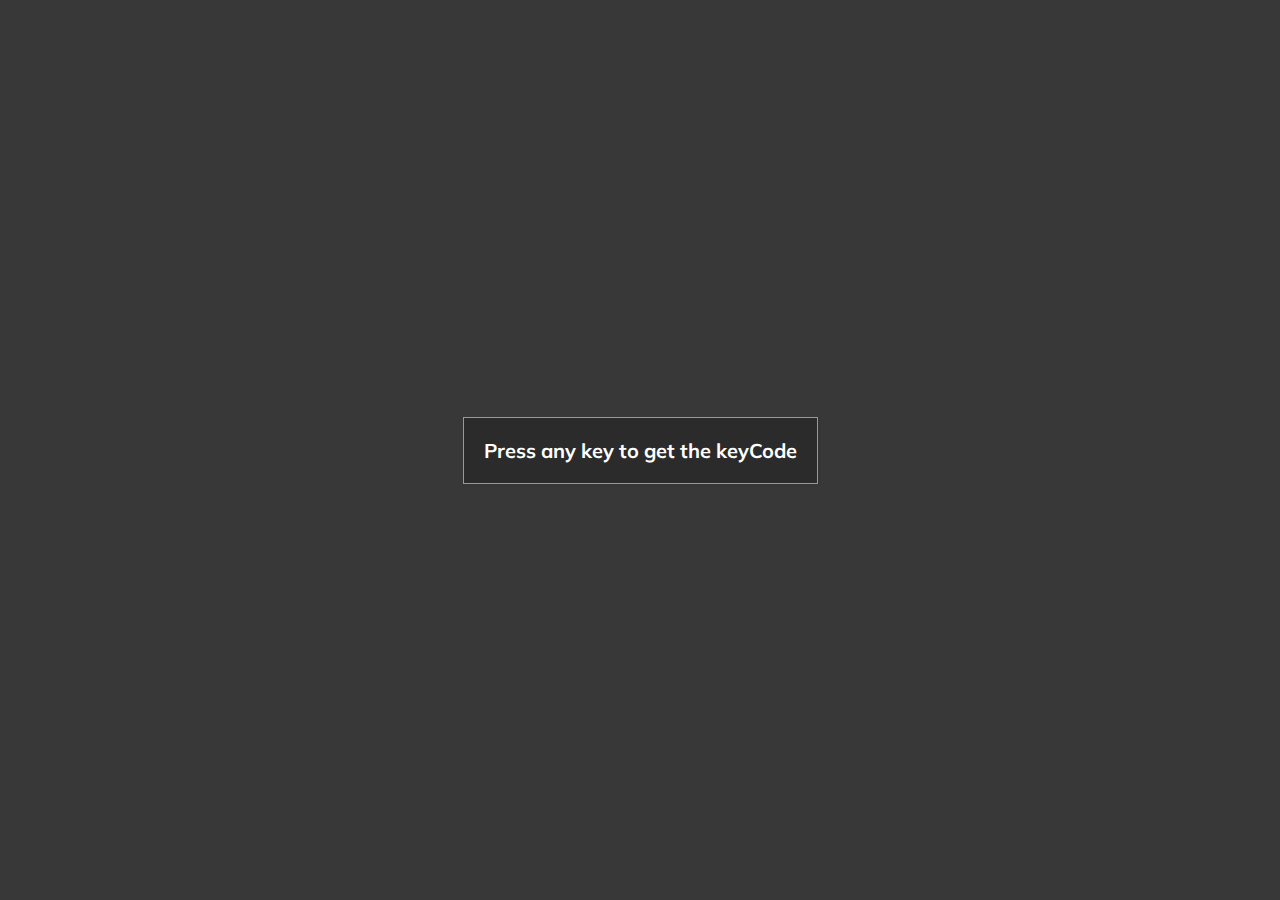
<file: event-keycodes/index.html>
<!DOCTYPE html>
<html lang="en">
<head>
    <meta charset="UTF-8">
    <meta http-equiv="X-UA-Compatible" content="IE=edge">
    <meta name="viewport" content="width=device-width, initial-scale=1.0">
   <link rel="stylesheet" href="./style.css">
   <title>Event KeyCodes</title>
</head>
<body>
    <div id="insert">
        <div class="key">
          Press any key to get the keyCode
        </div>
      </div>
<script src="./script.js"></script>
</body>
</html>
</file>
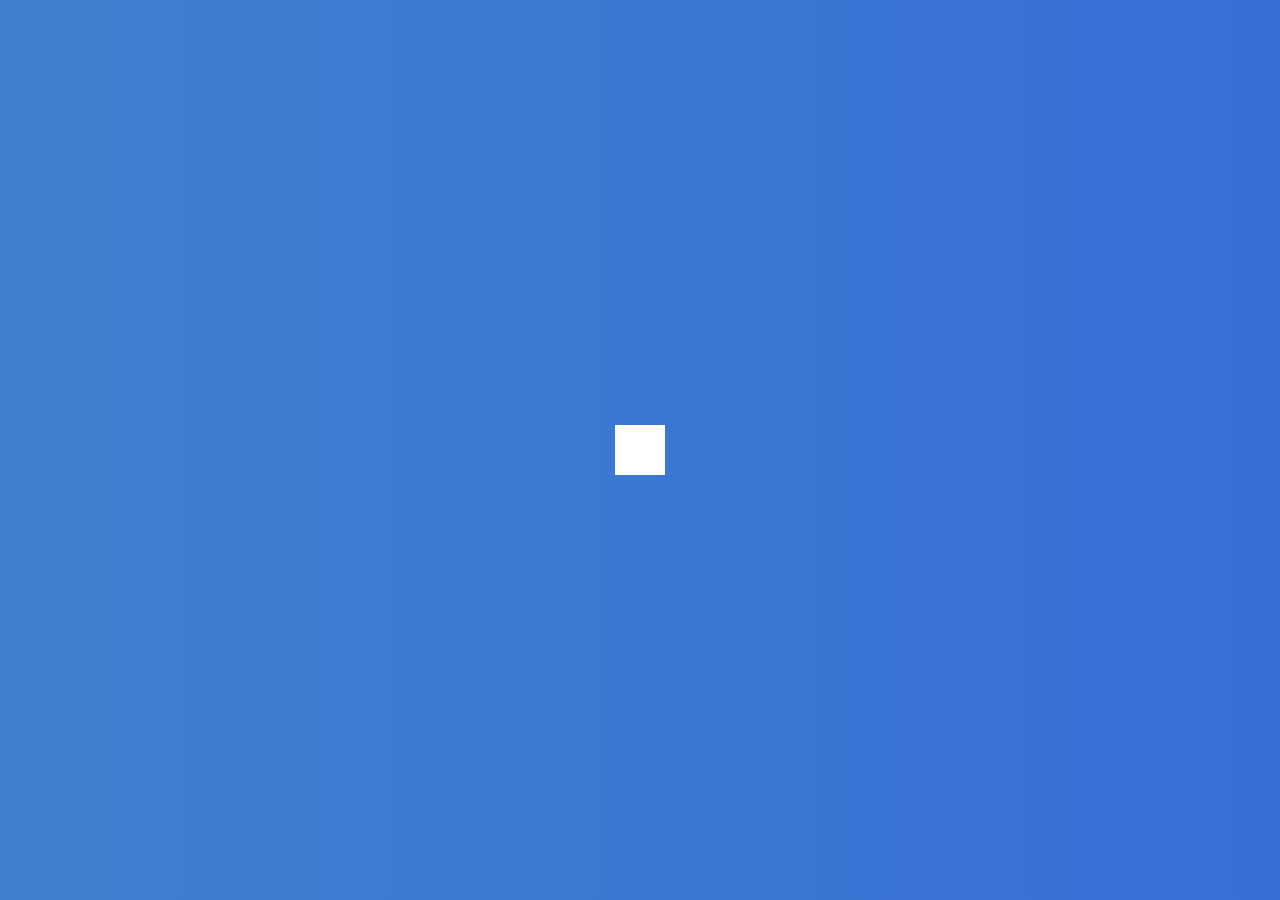
<file: expandable search/index.html>
<!DOCTYPE html>
<html lang="en">
  <head>
    <meta charset="UTF-8" />
    <meta name="viewport" content="width=device-width, initial-scale=1.0" />
    <link rel="stylesheet" href="https://cdnjs.cloudflare.com/ajax/libs/font-awesome/5.14.0/css/all.min.css" integrity="sha512-1PKOgIY59xJ8Co8+NE6FZ+LOAZKjy+KY8iq0G4B3CyeY6wYHN3yt9PW0XpSriVlkMXe40PTKnXrLnZ9+fkDaog==" crossorigin="anonymous" />
    <link rel="stylesheet" href="./style.css" />
    <title>Expandable Search</title>
  </head>
  <body>
    <div class="search">
      <input type="text" class="input" placeholder="Search...">
      <button class="btn">
        <i class="fas fa-search"></i>
      </button>
    </div>
    <script src="./script.js"></script>
  </body>
</html>
</file>
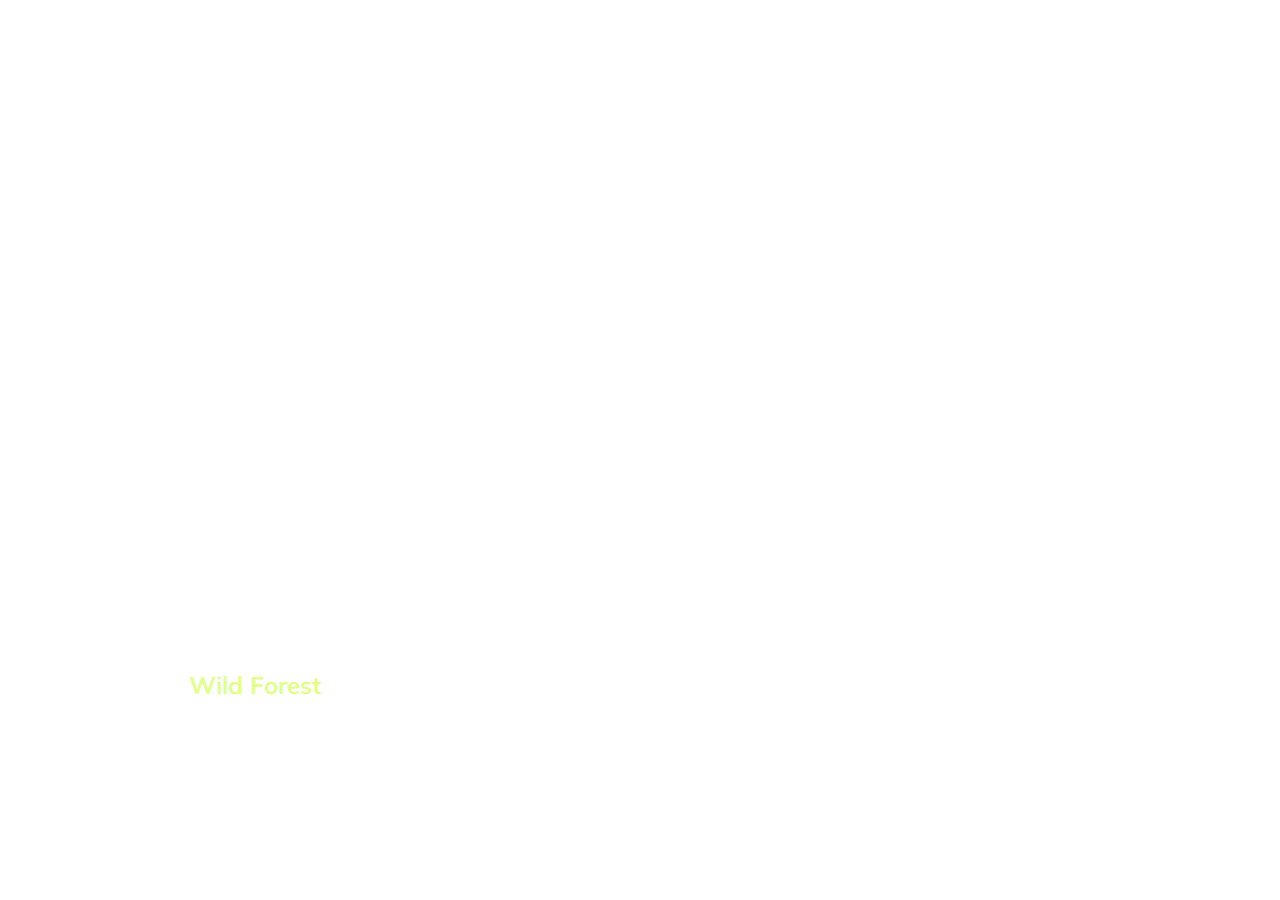
<file: expanding-cards/index.html>
<!DOCTYPE html>
<html lang="en">
<head>
    <meta charset="UTF-8">
    <meta http-equiv="X-UA-Compatible" content="IE=edge">
    <meta name="viewport" content="width=device-width, initial-scale=1.0">
   <link rel="stylesheet" href="./style.css">
    <title>Document</title>
</head>
<body>

    <div class="container">
        <div class="panel" style="background-image: url('https://images.unsplash.com/photo-1538991383142-36c4edeaffde?ixlib=rb-4.0.3&ixid=MnwxMjA3fDB8MHxwaG90by1wYWdlfHx8fGVufDB8fHx8&auto=format&fit=crop&w=1471&q=80')">
          <h3>Explore The World</h3>
        </div>
        <div class="panel active" style="background-image: url('https://images.unsplash.com/photo-1453060590797-2d5f419b54cb?ixlib=rb-4.0.3&ixid=MnwxMjA3fDB8MHxwaG90by1wYWdlfHx8fGVufDB8fHx8&auto=format&fit=crop&w=1470&q=80')">
          <h3>Wild Forest</h3>
        </div>
        <div class="panel" style="background-image: url('https://images.unsplash.com/photo-1507608616759-54f48f0af0ee?ixlib=rb-4.0.3&ixid=MnwxMjA3fDB8MHxwaG90by1wYWdlfHx8fGVufDB8fHx8&auto=format&fit=crop&w=1374&q=80')">
          <h3>Sunny Beach</h3>
        </div>
        <div class="panel" style="background-image: url('https://images.unsplash.com/photo-1553750294-2f8dfcc86439?ixlib=rb-4.0.3&ixid=MnwxMjA3fDB8MHxwaG90by1wYWdlfHx8fGVufDB8fHx8&auto=format&fit=crop&w=1374&q=80')">
          <h3>City on Winter</h3>
        </div>
        <div class="panel" style="background-image: url('https://images.unsplash.com/photo-1549880338-65ddcdfd017b?ixlib=rb-1.2.1&ixid=eyJhcHBfaWQiOjEyMDd9&auto=format&fit=crop&w=1350&q=80')">
          <h3>Mountains - Clouds</h3>
        </div>


<script src="./script.js"></script>
</body>
</html>
</file>
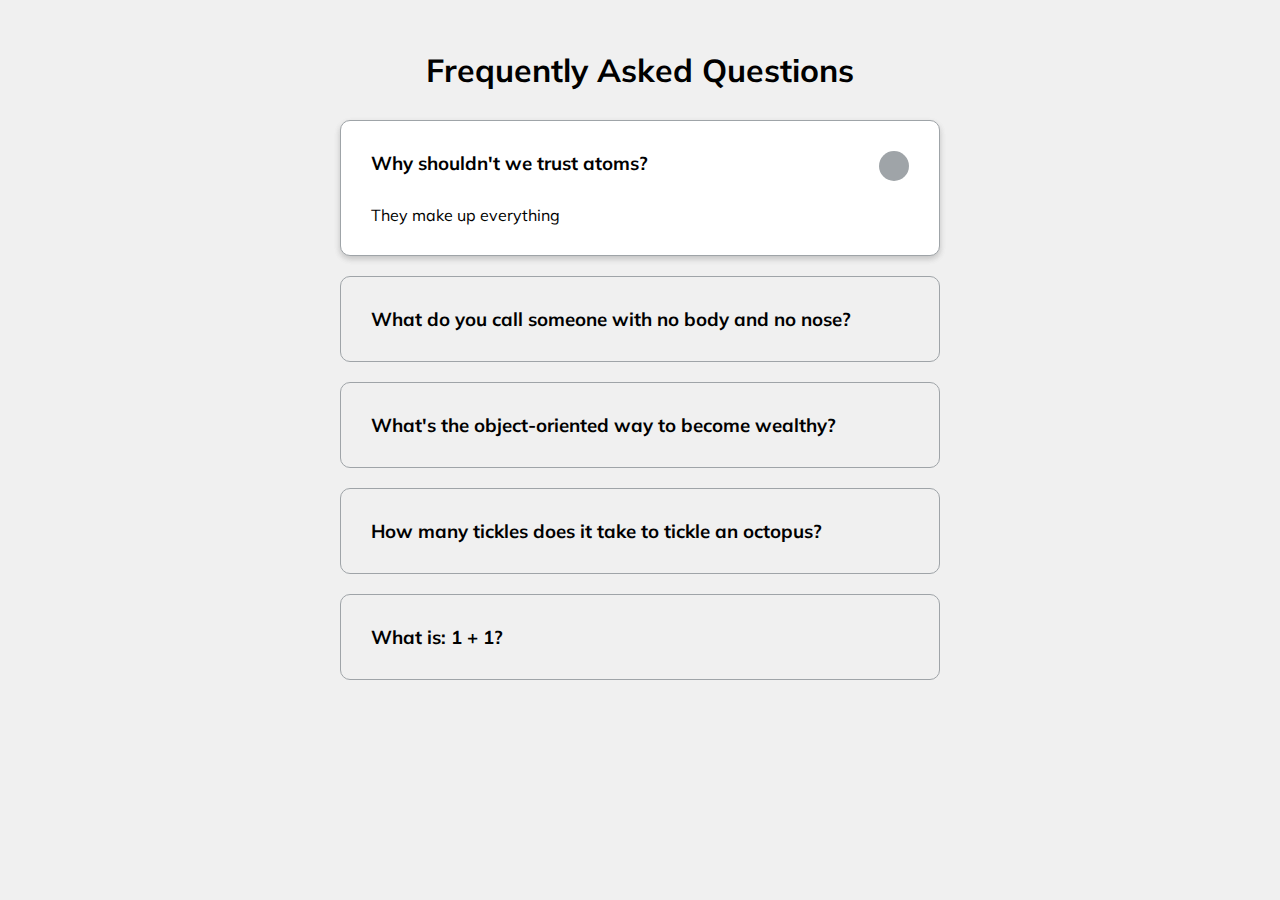
<file: faq-collapse/index.html>
<!DOCTYPE html>
<html lang="en">
  <head>
    <meta charset="UTF-8" />
    <meta name="viewport" content="width=device-width, initial-scale=1.0" />
    <link rel="stylesheet" href="https://cdnjs.cloudflare.com/ajax/libs/font-awesome/5.14.0/css/all.min.css" integrity="sha512-1PKOgIY59xJ8Co8+NE6FZ+LOAZKjy+KY8iq0G4B3CyeY6wYHN3yt9PW0XpSriVlkMXe40PTKnXrLnZ9+fkDaog==" crossorigin="anonymous" />
    <link rel="stylesheet" href="style.css" />
    <title>FAQ</title>
  </head>
  <body>
    <h1>Frequently Asked Questions</h1>
    <div class="faq-container">
      <div class="faq active">
        <h3 class="faq-title">
          Why shouldn't we trust atoms?
        </h3>

        <p class="faq-text">
          They make up everything
        </p>

        <button class="faq-toggle">
          <i class="fas fa-chevron-down"></i>
          <i class="fas fa-times"></i>
        </button>
      </div>

      <div class="faq">
        <h3 class="faq-title">
          What do you call someone with no body and no nose?
        </h3>
        <p class="faq-text">
          Nobody knows.
        </p>
        <button class="faq-toggle">
          <i class="fas fa-chevron-down"></i>
          <i class="fas fa-times"></i>
        </button>
      </div>
      
      <div class="faq">
        <h3 class="faq-title">
          What's the object-oriented way to become wealthy?
        </h3>
        <p class="faq-text">
          Inheritance.
        </p>
        <button class="faq-toggle">
          <i class="fas fa-chevron-down"></i>
          <i class="fas fa-times"></i>
        </button>
      </div>
      
      <div class="faq">
        <h3 class="faq-title">
          How many tickles does it take to tickle an octopus?
        </h3>
        <p class="faq-text">
          Ten-tickles!
        </p>
        <button class="faq-toggle">
          <i class="fas fa-chevron-down"></i>
          <i class="fas fa-times"></i>
        </button>
      </div>
      
      <div class="faq">
        <h3 class="faq-title">
          What is: 1 + 1?
        </h3>
        <p class="faq-text">
          Depends on who are you asking.
        </p>
        <button class="faq-toggle">
          <i class="fas fa-chevron-down"></i>
          <i class="fas fa-times"></i>
        </button>
      </div>
    </div>
    <script src="script.js"></script>
  </body>
</html>
</file>
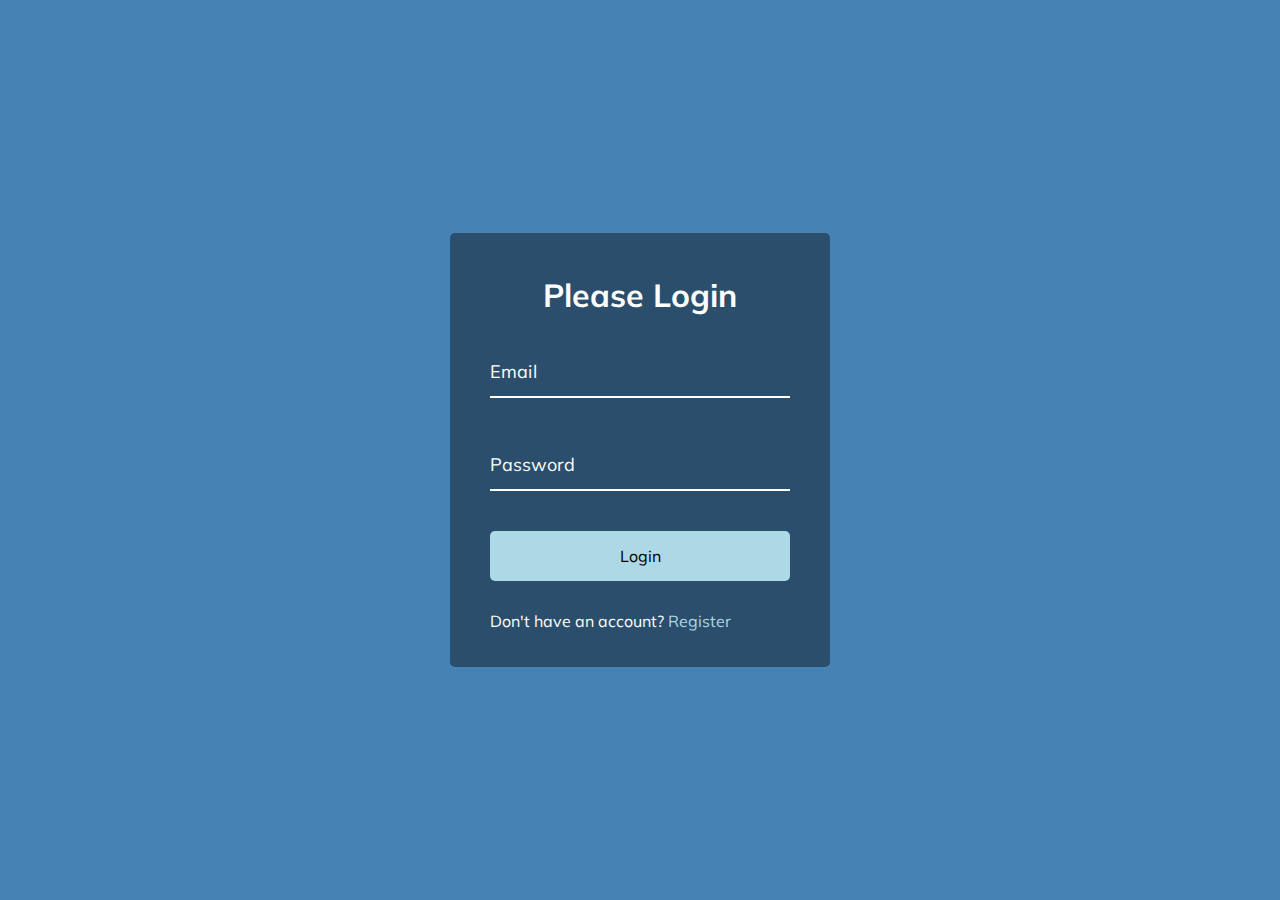
<file: form-input-wave/index.html>
<!DOCTYPE html>
<html lang="en">
  <head>
    <meta charset="UTF-8" />
    <meta name="viewport" content="width=device-width, initial-scale=1.0" />
    <link rel="stylesheet" href="./style.css" />
    <title>Form Input Wave</title>
  </head>
  <body>
    <div class="container">
      <h1>Please Login</h1>
      <form>
        <div class="form-control">
          <input type="text" required>
          <label>Email</label>
          <!-- <label>
            <span style="transition-delay: 0ms">E</span>
              <span style="transition-delay: 50ms">m</span>
              <span style="transition-delay: 100ms">a</span>
              <span style="transition-delay: 150ms">i</span>
              <span style="transition-delay: 200ms">l</span>
        </label> -->
        </div>

        <div class="form-control">
          <input type="password" required>
          <label>Password</label>
        </div>

        <button class="btn">Login</button>

        <p class="text">Don't have an account? <a href="#">Register</a> </p>
      </form>
    </div>
    <script src="./script.js"></script>
  </body>
</html>
</file>
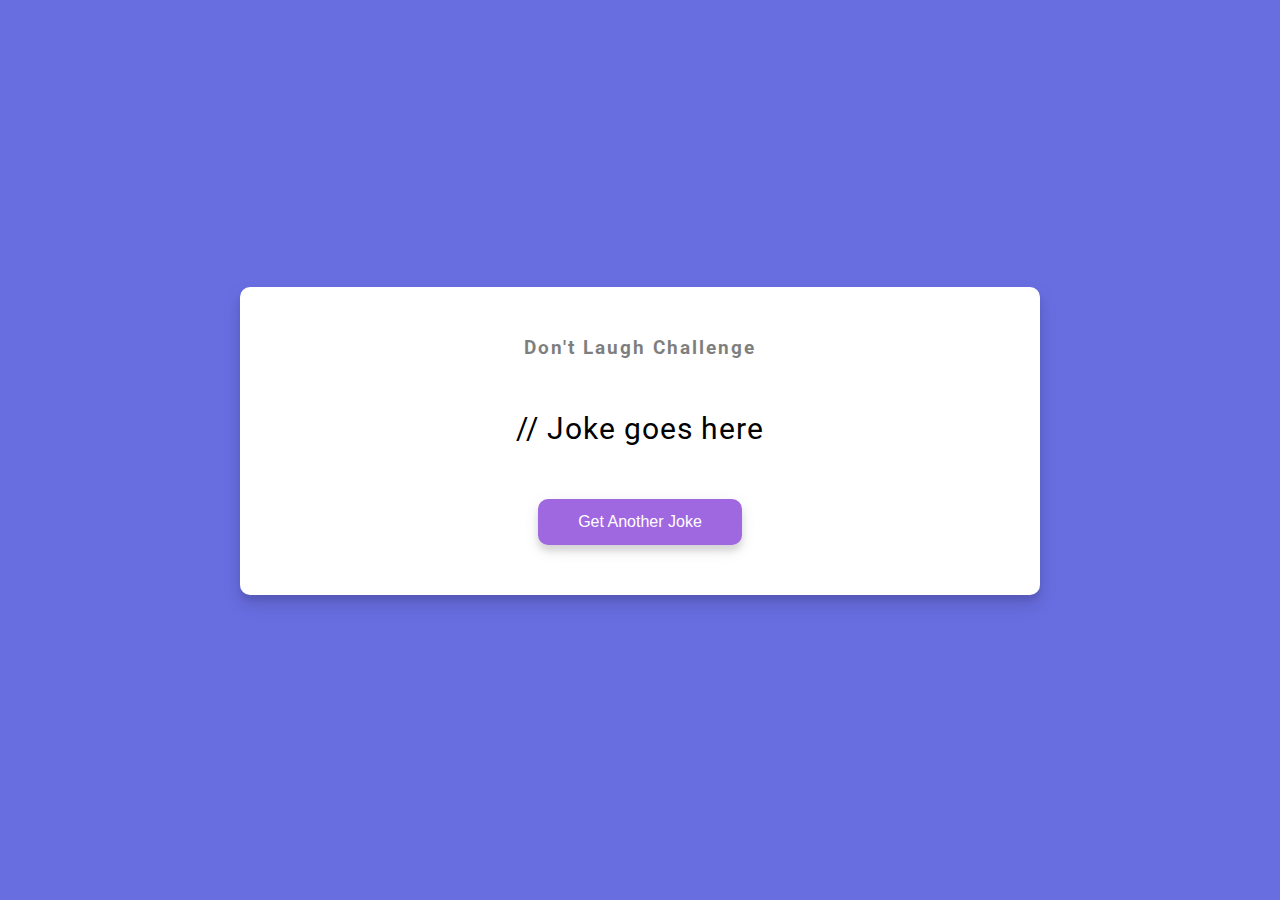
<file: jokes/index.html>
<!DOCTYPE html>
<html lang="en">

<head>
    <meta charset="UTF-8">
    <meta http-equiv="X-UA-Compatible" content="IE=edge">
    <meta name="viewport" content="width=device-width, initial-scale=1.0">
    <link rel="stylesheet" href="./style.css">
    <title>Jokes</title>
</head>

<body>

   
    <div class="container">
        <h3>Don't Laugh Challenge</h3>
        <div id="joke" class="joke">// Joke goes here</div>
        <button id="jokeBtn" class="btn">Get Another Joke</button>
    </div>

    <br>


    <script src="./script.js"></script>
</body>

</html>
</file>
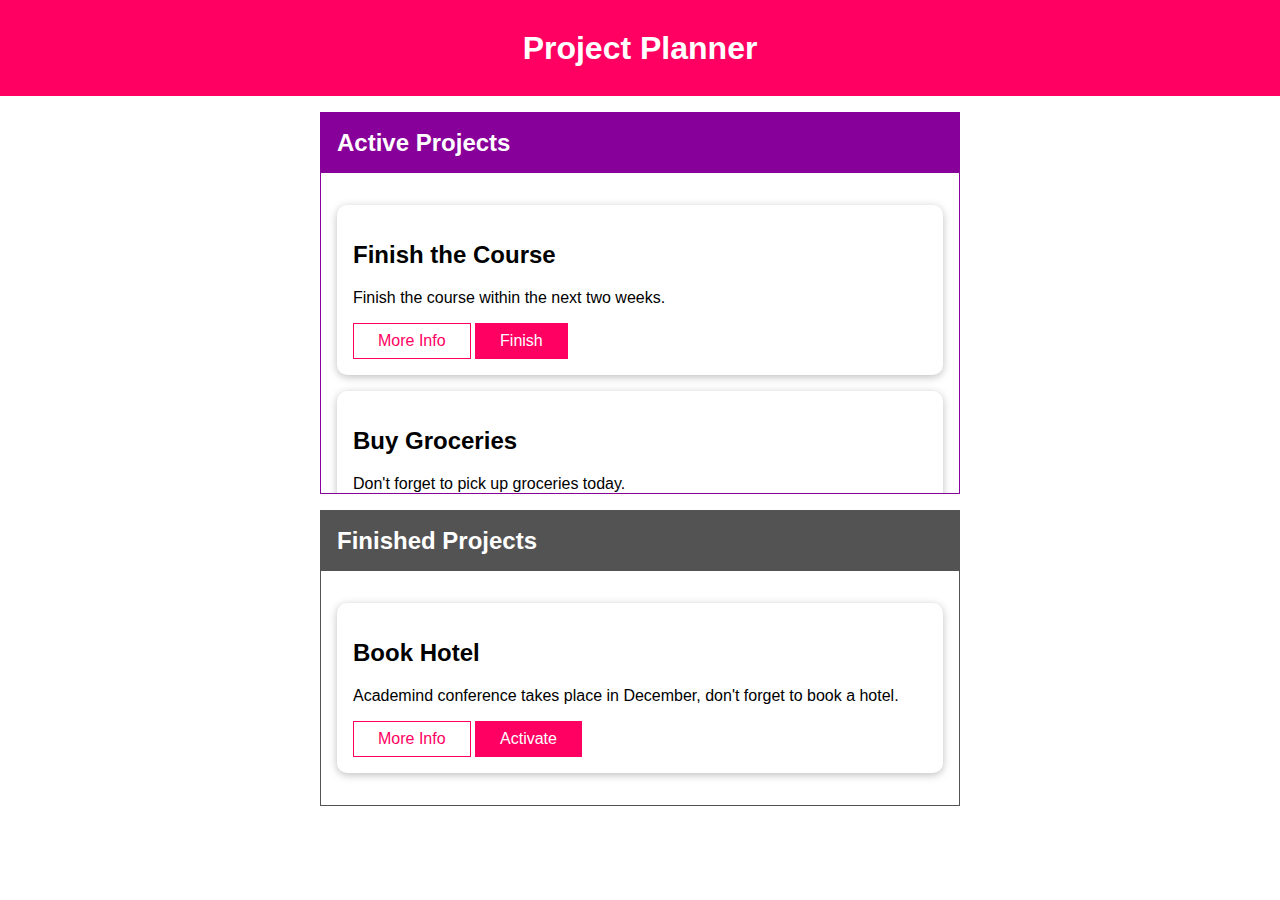
<file: moving-element/index.html>
<!DOCTYPE html>
<html lang="en">
  <head>
    <meta charset="UTF-8" />
    <meta name="viewport" content="width=device-width, initial-scale=1.0" />
    <meta http-equiv="X-UA-Compatible" content="ie=edge" />
    <title>Project Board</title>
    <link rel="stylesheet" href="assets/styles/app.css" />
    <script src="assets/scripts/app.js" defer></script>
  </head>
  <body>
    <header id="main-header">
      <h1>Project Planner</h1>
    </header>
    <section id="active-projects">
      <header>
        <h2>Active Projects</h2>
      </header>
      <ul>
        <li
          id="p1"
          data-extra-info="Got lifetime access, but would be nice to finish it soon!"
          class="card"
        >
          <h2>Finish the Course</h2>
          <p>Finish the course within the next two weeks.</p>
          <button class="alt">More Info</button>
          <button>Finish</button>
        </li>
        <li
          id="p2"
          data-extra-info="Not really a business topic but still important."
          class="card"
        >
          <h2>Buy Groceries</h2>
          <p>Don't forget to pick up groceries today.</p>
          <button class="alt">More Info</button>
          <button>Finish</button>
        </li>
      </ul>
    </section>
    <section id="finished-projects">
      <header>
        <h2>Finished Projects</h2>
      </header>
      <ul>
        <li
          id="p3"
          data-extra-info="Super important conference! Fictional but still!"
          class="card"
        >
          <h2>Book Hotel</h2>
          <p>
            Academind conference takes place in December, don't forget to book a
            hotel.
          </p>
          <button class="alt">More Info</button>
          <button>Activate</button>
        </li>
      </ul>
    </section>
  </body>
</html>
</file>
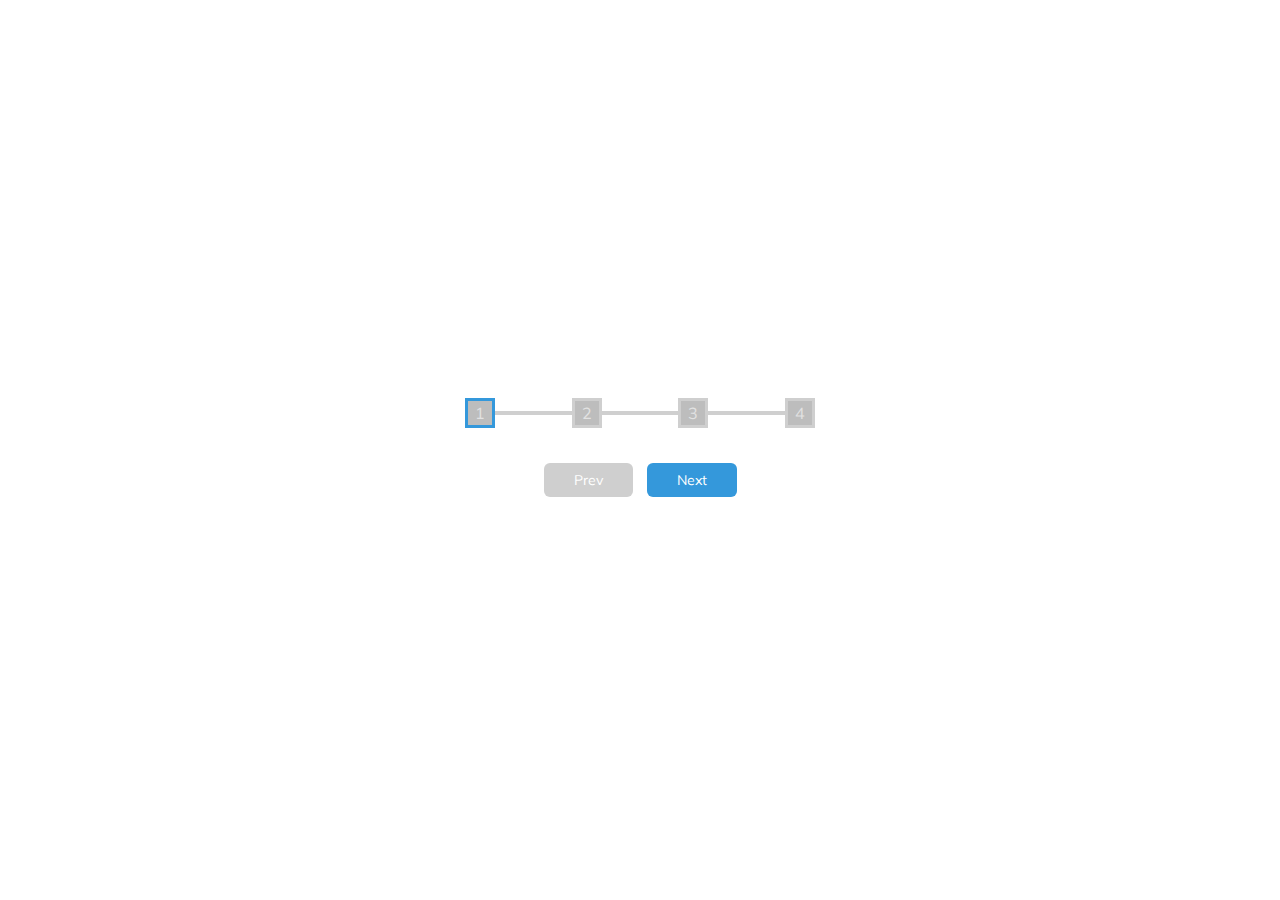
<file: multi-steps/index.html>
<!DOCTYPE html>
<html lang="en">

<head>
    <meta charset="UTF-8">
    <meta http-equiv="X-UA-Compatible" content="IE=edge">
    <meta name="viewport" content="width=device-width, initial-scale=1.0">
    <link rel="stylesheet" href="./style.css">
    <title>Multi Steps</title>
</head>

<body>

    <div class="container">
        <div class="progress-container">
            <div class="progress" id="progress"></div>
            <div class="circle active">1</div>
            <div class="circle">2</div>
            <div class="circle">3</div>
            <div class="circle">4</div>
          
        </div>
        <button class="btn" id="prev" disabled>Prev</button>
        <button class="btn" id="next">Next</button>
    </div>



    <script src="./script.js"></script>
</body>

</html>
</file>
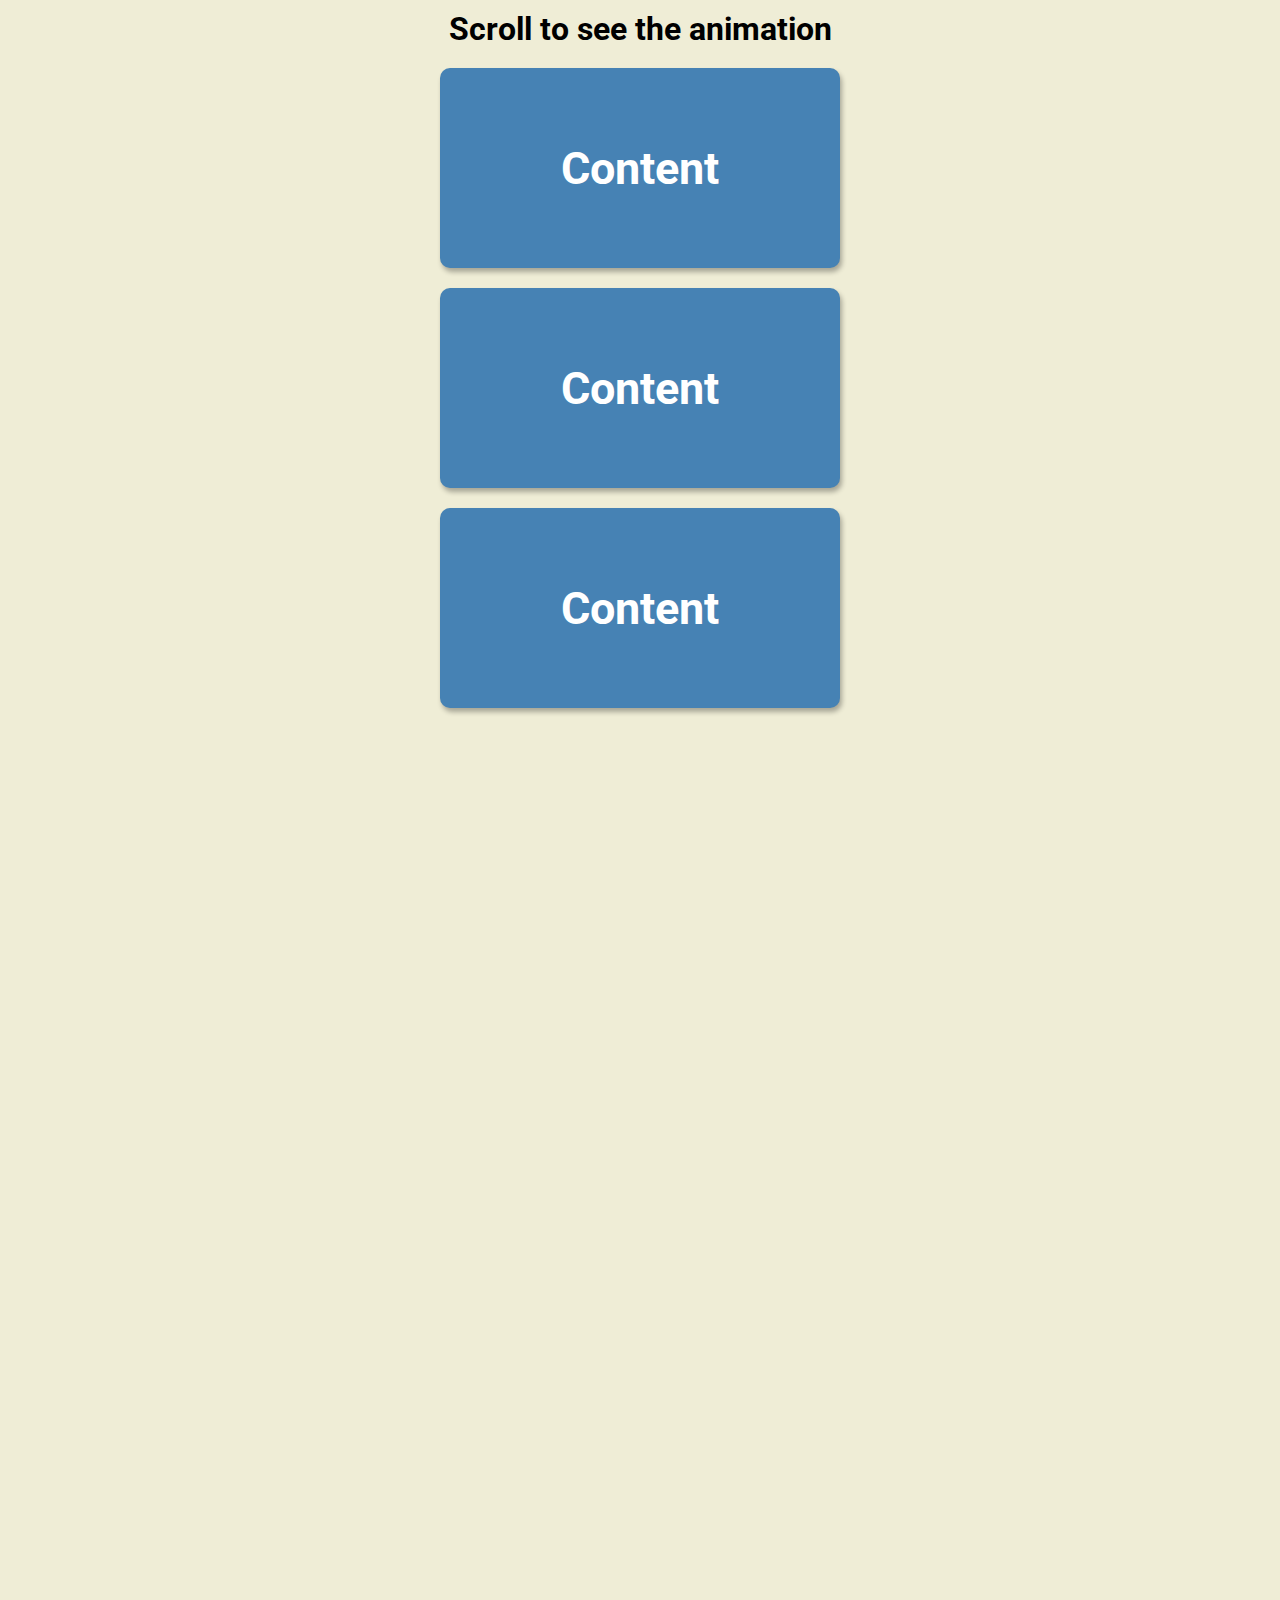
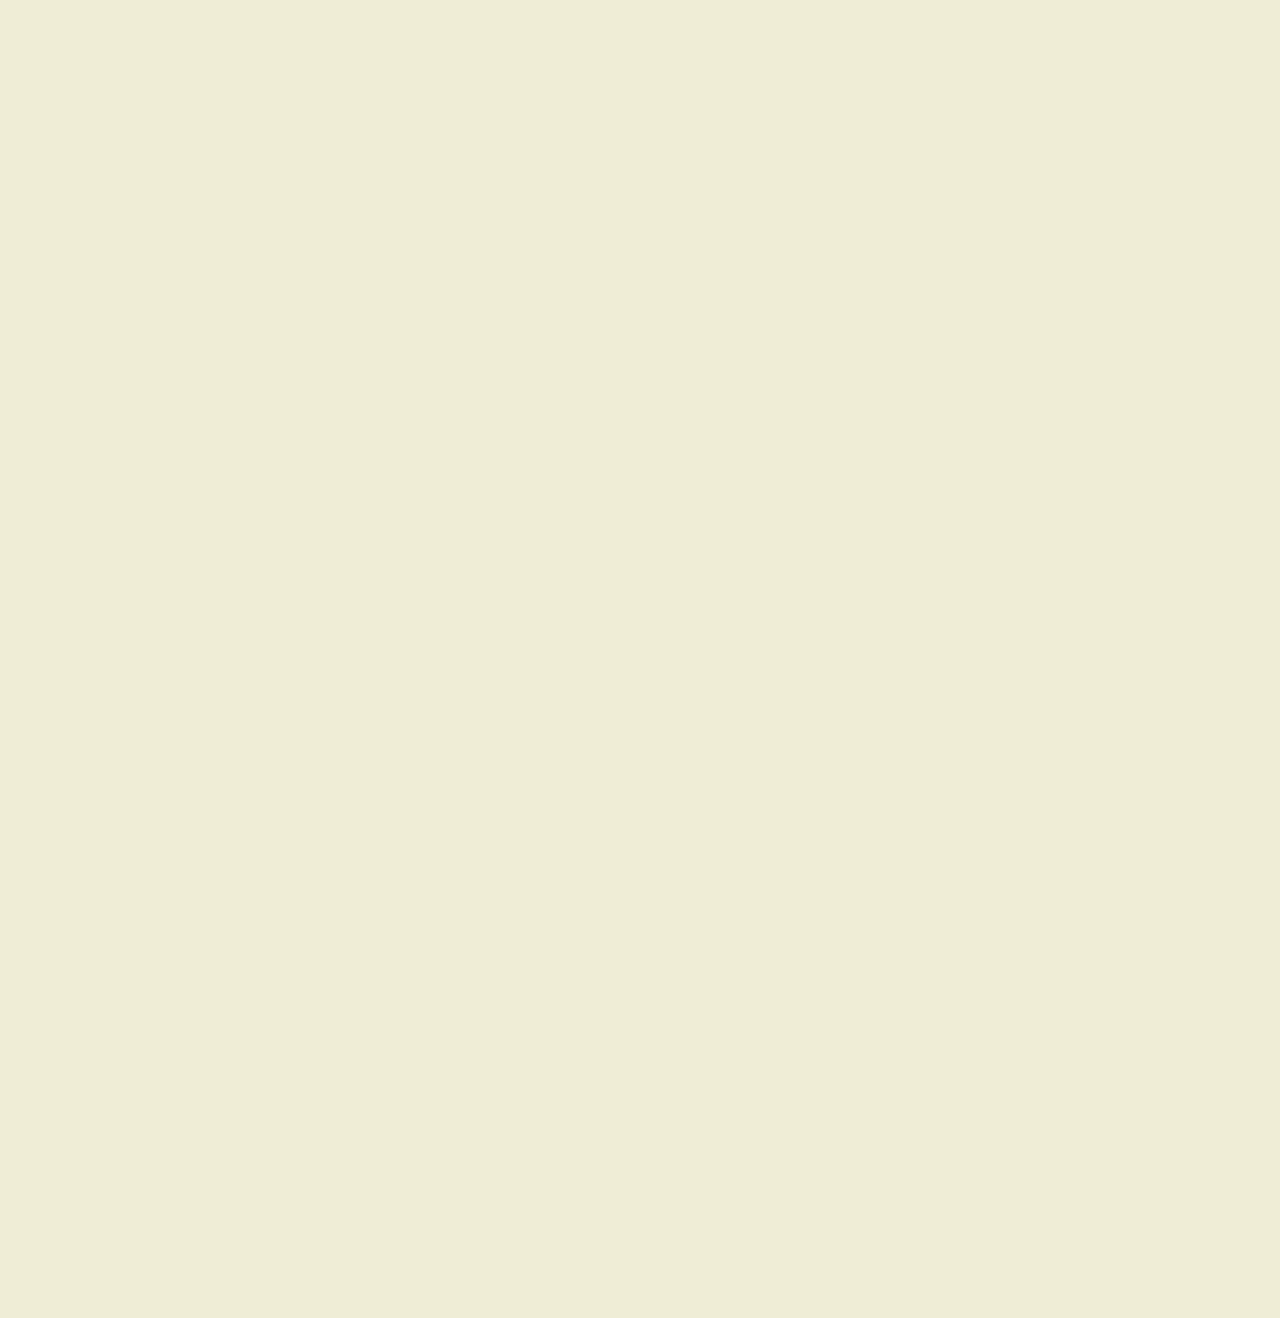
<file: scroll-animation/index.html>
<!DOCTYPE html>
<html lang="en">
  <head>
    <meta charset="UTF-8" />
    <meta name="viewport" content="width=device-width, initial-scale=1.0" />
    <link rel="stylesheet" href="style.css" />
    <title>Scroll Animation</title>
  </head>
  <body>
    <h1>Scroll to see the animation</h1>
    <div class="box"><h2>Content</h2></div>
    <div class="box"><h2>Content</h2></div>
    <div class="box"><h2>Content</h2></div>
    <div class="box"><h2>Content</h2></div>
    <div class="box"><h2>Content</h2></div>
    <div class="box"><h2>Content</h2></div>
    <div class="box"><h2>Content</h2></div>
    <div class="box"><h2>Content</h2></div>
    <div class="box"><h2>Content</h2></div>
    <div class="box"><h2>Content</h2></div>
    <div class="box"><h2>Content</h2></div>
    <div class="box"><h2>Content</h2></div>
    <div class="box"><h2>Content</h2></div>
    <script src="script.js"></script>
  </body>
</html>
</file>
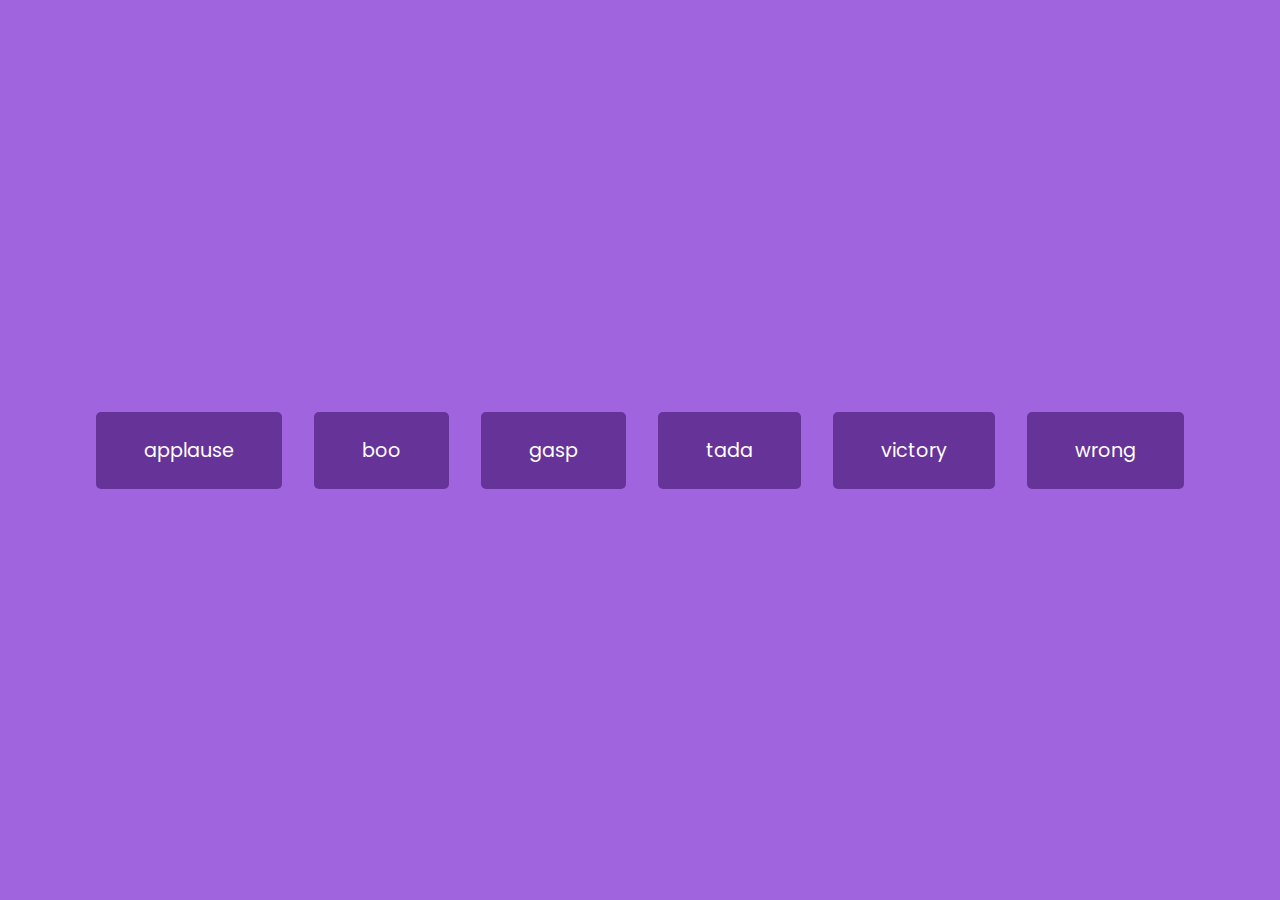
<file: sound-board/index.html>
<!DOCTYPE html>
<html lang="en">
  <head>
    <meta charset="UTF-8" />
    <meta name="viewport" content="width=device-width, initial-scale=1.0" />
    <link rel="stylesheet" href="style.css" />
    <title>Sound Board</title>
  </head>
  <body>
    <audio id="applause" src="sounds/applause.mp3"></audio>
    <audio id="boo" src="sounds/boo.mp3"></audio>
    <audio id="gasp" src="sounds/gasp.mp3"></audio>
    <audio id="tada" src="sounds/tada.mp3"></audio>
    <audio id="victory" src="sounds/victory.mp3"></audio>
    <audio id="wrong" src="sounds/wrong.mp3"></audio>

    <div id="buttons"></div>

    <script src="script.js"></script>
  </body>
</html>
</file>
<file: event-keycodes/style.css>
@import url('https://fonts.googleapis.com/css?family=Muli&display=swap');

* {
  box-sizing: border-box;
 
}

body {
  background-color: #383838;
  font-family: 'Muli', sans-serif;
  display: flex;
  align-items: center;
  justify-content: center;
  text-align: center;
  height: 100vh;
  overflow: hidden;
  margin: 0;
}

.key {
  border: 1px solid #999999;
  background-color: #2B2B2B;
  box-shadow: 1px 1px 3px rgba(0, 0, 0, 0.1);
  display: inline-flex;
  align-items: center;
  font-size: 20px;
  font-weight: bold;
  padding: 20px;
  flex-direction: column;
  margin: 10px;
  min-width: 150px;
  color: white;
  position: relative;
}

.key small {
  position: absolute;
  top: -24px;
  left: 0;
  text-align: center;
  width: 100%;
  color: #c4c4c4;
  font-size: 14px;
}
</file>
<file: expandable search/style.css>
@import url('https://fonts.googleapis.com/css2?family=Roboto:wght@400;700&display=swap');

* {
  box-sizing: border-box;
}

body {
  background-image: linear-gradient(90deg, #3f81ce, #366ed6);
  font-family: 'Roboto', sans-serif;
  display: flex;
  align-items: center;
  justify-content: center;  
  height: 100vh;
  overflow: hidden;
  margin: 0;
}

.search {
  position: relative;
  height: 50px;
}

.search .input {
  background-color: #fff;
  border: 0;
  font-size: 18px;
  padding: 15px;
  height: 50px;
  width: 50px;
  transition: width 0.3s ease;
}

.btn {
  background-color: #fff;
  border: 0;
  cursor: pointer;
  font-size: 24px;
  position: absolute;
  top: 0;
  left: 0;
  height: 50px;
  width: 50px;
  transition: transform 0.3s ease;
}

.btn:focus,
.input:focus {
  outline: none;
}

.search.active .input {
  width: 200px;
}

.search.active .btn {
  transform: translateX(198px);
}
</file>
<file: expanding-cards/style.css>
@import url('https://fonts.googleapis.com/css?family=Muli&display=swap');

* {
    box-sizing: border-box;
}

body {
    font-family: 'Muli', sans-serif;
    display: flex;
    align-items: center;
    justify-content: center;
    height: 100vh;
    overflow: hidden;
    margin: 0;
}

.container {
    display: flex;
    width: 90vw;
}

.panel {
    background-size: cover;
    background-position: center;
    background-repeat: no-repeat;
    height: 60vh;
    border-radius: 50px;
    color: #dfff88;
    cursor: grab;
    flex: 0.5;
    margin: 10px;
    position: relative;
    -webkit-transition: all 700ms ease-in;
}

.panel h3 {
    font-size: 24px;
    position: absolute;
    bottom: 20px;
    left: 20px;
    margin: 0;
    opacity: 0;
}


.panel.active {
    flex: 5;
}

.panel.active h3 {
    opacity: 1;
    transition: opacity 0.3s ease-in 0.4s;
}

@media (max-width: 480px) {
    .container {
        width: 100vw;
    }

    .panel:nth-of-type(4),
    .panel:nth-of-type(5) {
        display: none;
    }
}
</file>
<file: faq-collapse/style.css>
@import url('https://fonts.googleapis.com/css?family=Muli&display=swap');

* {
  box-sizing: border-box;
}

body {
  font-family: 'Muli', sans-serif;
  background-color: #f0f0f0;
}

h1 {
  margin: 50px 0 30px;
  text-align: center;
}

.faq-container {
  max-width: 600px;
  margin: 0 auto;
}

.faq {
  background-color: transparent;
  border: 1px solid #9fa4a8;
  border-radius: 10px;
  margin: 20px 0;
  padding: 30px;
  position: relative;
  overflow: hidden;
  transition: 0.3s ease;
}

.faq.active {
  background-color: #fff;
  box-shadow: 0 3px 6px rgba(0, 0, 0, 0.1), 0 3px 6px rgba(0, 0, 0, 0.1);
}

.faq.active::before,
.faq.active::after {
  content: '\f075';
  font-family: 'Font Awesome 5 Free';
  color: #2ecc71;
  font-size: 7rem;
  position: absolute;
  opacity: 0.2;
  top: 20px;
  left: 20px;
  z-index: 0;
}

.faq.active::before {
  color: #3498db;
  top: -10px;
  left: -30px;
  transform: rotateY(180deg);
}

.faq-title {
  margin: 0 35px 0 0;
}

.faq-text {
  display: none;
  margin: 30px 0 0;
}

.faq.active .faq-text {
  display: block;
}

.faq-toggle {
  background-color: transparent;
  border: 0;
  border-radius: 50%;
  cursor: pointer;
  display: flex;
  align-items: center;
  justify-content: center;
  font-size: 16px;
  padding: 0;
  position: absolute;
  top: 30px;
  right: 30px;
  height: 30px;
  width: 30px;
}

.faq-toggle:focus {
  outline: 0;
}

.faq-toggle .fa-times {
  display: none;
}

.faq.active .faq-toggle .fa-times {
  color: #fff;
  display: block;
}

.faq.active .faq-toggle .fa-chevron-down {
  display: none;
}

.faq.active .faq-toggle {
  background-color: #9fa4a8;
}
</file>
<file: form-input-wave/style.css>
@import url('https://fonts.googleapis.com/css?family=Muli&display=swap');

* {
  box-sizing: border-box;
}

body {
  background-color: steelblue;
  color: #fff;
  font-family: 'Muli', sans-serif;
  display: flex;
  flex-direction: column;
  align-items: center;
  justify-content: center;
  height: 100vh;
  overflow: hidden;
  margin: 0;
}

.container {
  background-color: rgba(0, 0, 0, 0.4);
  padding: 20px 40px;
  border-radius: 5px;
}

.container h1 {
  text-align: center;
  margin-bottom: 30px;
}

.container a {
  text-decoration: none;
  color: lightblue;
}

.btn {
  cursor: pointer;
  display: inline-block;
  width: 100%;
  background: lightblue;
  padding: 15px;
  font-family: inherit;
  font-size: 16px;
  border: 0;
  border-radius: 5px;
}

.btn:focus {
  outline: 0;
}

.btn:active {
  transform: scale(0.98);
}

.text {
  margin-top: 30px;
}

.form-control {
  position: relative;
  margin: 20px 0 40px;
  width: 300px;
}

.form-control input {
  background-color: transparent;
  border: 0;
  border-bottom: 2px #fff solid;
  display: block;
  width: 100%;
  padding: 15px 0;
  font-size: 18px;
  color: #fff;
}

.form-control input:focus,
.form-control input:valid {
  outline: 0;
  border-bottom-color: lightblue;
}

.form-control label {
  position: absolute;
  top: 15px;
  left: 0;
  pointer-events: none;
}

.form-control label span {
  display: inline-block;
  font-size: 18px;
  min-width: 5px;
  transition: 0.3s cubic-bezier(0.68, -0.55, 0.265, 1.55);
}

.form-control input:focus + label span,
.form-control input:valid + label span {
  color: lightblue;
  transform: translateY(-30px);
}
</file>
<file: jokes/style.css>
@import url('https://fonts.googleapis.com/css2?family=Roboto:wght@400;700&display=swap');


* {
  box-sizing: border-box;
}

body {
  background-color: #686de0;
  font-family: 'Roboto', sans-serif;
  display: flex;
  flex-direction: column;
  align-items: center;
  justify-content: center;
  height: 100vh;
  overflow: hidden;
  margin: 0;
  padding: 20px;
}

.container {
  background-color: #fff;
  border-radius: 10px;
  box-shadow: 0 10px 20px rgba(0, 0, 0, 0.1), 0 6px 6px rgba(0, 0, 0, 0.1);
  padding: 50px 20px;
  text-align: center;
  max-width: 100%;
  width: 800px;
}

h3 {
  margin: 0;
  opacity: 0.5;
  letter-spacing: 2px;
}

.joke {
  font-size: 30px;
  letter-spacing: 1px;
  line-height: 40px;
  margin: 50px auto;
  max-width: 600px;
}

.btn {
  background-color: #9f68e0;
  color: #fff;
  border: 0;
  border-radius: 10px;
  box-shadow: 0 5px 15px rgba(0, 0, 0, 0.1), 0 6px 6px rgba(0, 0, 0, 0.1);
  padding: 14px 40px;
  font-size: 16px;
  cursor: pointer;
}

.btn:active {
  transform: scale(0.98);
}

.btn:focus {
  outline: 0;
}
</file>
<file: moving-element/assets/styles/app.css>
* {
  box-sizing: border-box;
}

html {
  font-family: sans-serif;
}

body {
  margin: 0;
}

#main-header {
  width: 100%;
  height: 6rem;
  display: flex;
  justify-content: center;
  align-items: center;
  background: #ff0062;
}

#main-header h1 {
  color: white;
  margin: 0;
}

footer {
  position: absolute;
  bottom: 0;
  left: 0;
  width: 100%;
  text-align: center;
}

ul {
  list-style: none;
  margin: 0;
  padding: 0;
}

li {
  margin: 1rem 0;
}

section {
  margin: 1rem auto;
  width: 40rem;
  max-width: 90%;
}

section ul {
  padding: 1rem;
  max-height: 20rem;
  overflow: scroll;
}

section > h2 {
  color: white;
  margin: 0;
}

button {
  font: inherit;
  background: #ff0062;
  color: white;
  border: 1px solid #ff0062;
  padding: 0.5rem 1.5rem;
  cursor: pointer;
}

button.alt {
  background: white;
  color: #ff0062;
}

button:focus {
  outline: none;
}

button:hover,
button:active {
  background: #ff2579;
  border-color: #ff2579;
  color: white;
}

.card {
  border-radius: 10px;
  box-shadow: 0 2px 8px rgba(0, 0, 0, 0.26);
  padding: 1rem;
  background: white;
}

#active-projects {
  border: 1px solid #870099;
}

#active-projects > header {
  background: #870099;
  padding: 1rem;
  display: flex;
  justify-content: space-between;
  align-items: center;
}

#active-projects header h2 {
  color: white;
  margin: 0;
}

#finished-projects {
  border: 1px solid #535353;
}

#finished-projects > header {
  background: #535353;
  padding: 1rem;
  display: flex;
  justify-content: space-between;
  align-items: center;
}

#finished-projects header h2 {
  color: white;
  margin: 0;
}
</file>
<file: multi-steps/style.css>
@import url('https://fonts.googleapis.com/css?family=Muli&display=swap');

:root {
  --line-border-fill: #3498db;
  --line-border-empty: #cfcfcf;

}

* {
  box-sizing: border-box;
}

body {
  background-color: #ffffff;
  font-family: 'Muli', sans-serif;
  display: flex;
  align-items: center;
  justify-content: center;
  height: 100vh;
  overflow: hidden;
  margin: 0;
}

.container {
  text-align: center;
}

.progress-container{
    display:flex ;
    justify-content: space-between;
    position: relative;
    margin-bottom: 30px;
    max-width: 100%;
    width: 350px;
}

.progress-container::before{
 content: '';
 background-color: var(--line-border-empty);
 position: absolute;
 top: 50%;
 left: 0;
 transform: translateY(-50%);
 height: 4px;
 width: 100%;
 z-index: -1;
}

.progress {
    background-color: var(--line-border-fill);
    position: absolute;
    top: 50%;
    left: 0;
    transform: translateY(-50%);
    height: 4px;
    width: 0%;
    z-index: -1;
    transition: 0.4s ease;
  }


.circle {
  background-color: #bdbdbd;
  color:#e2e2e2;
  height: 30px;
  width: 30px;
  display: flex;
  align-items: center;
  justify-content: center;
  border: 3px solid var(--line-border-empty);
  transition: 0.4s ease;
  /* border-radius: 50%; */
}

.circle.active {
    border-color: var(--line-border-fill);

}
  
.circle.active {
  border-color: var(--line-border-fill);
}
 


.btn {
  background-color: var(--line-border-fill);
  color: #fff;
  border: 0;
  border-radius: 6px;
  cursor: pointer;
  font-family: inherit;
  padding: 8px 30px;
  margin: 5px;
  font-size: 14px;
}

.btn:active {
  transform: scale(0.98);
}

.btn:focus {
  outline: 0;
}

.btn:disabled {
  background-color: var(--line-border-empty);
  cursor: not-allowed;
}
</file>
<file: scroll-animation/style.css>
@import url('https://fonts.googleapis.com/css2?family=Roboto:wght@400;700&display=swap');

* {
  box-sizing: border-box;
}

body {
  background-color: #efedd6;
  font-family: 'Roboto', sans-serif;
  display: flex;
  flex-direction: column;
  align-items: center;
  justify-content: center;
  margin: 0;
  overflow-x: hidden;
}

h1 {
  margin: 10px;
}

.box {
  background-color: steelblue;
  color: #fff;
  display: flex;
  align-items: center;
  justify-content: center;
  width: 400px;
  height: 200px;
  margin: 10px;
  border-radius: 10px;
  box-shadow: 2px 4px 5px rgba(0, 0, 0, 0.3);
  transform: translateX(400%);
  transition: transform 0.4s ease;
}

.box:nth-of-type(even) {
  transform: translateX(-400%);
}

.box.show {
  transform: translateX(0);
}

.box h2 {
  font-size: 45px;
}
</file>
<file: sound-board/style.css>
@import url('https://fonts.googleapis.com/css2?family=Poppins:wght@200;400&display=swap');

* {
  box-sizing: border-box;
}

body {
  background-color: rgb(161, 100, 223);
  font-family: 'Poppins', sans-serif;
  display: flex;
  flex-wrap: wrap;
  align-items: center;
  justify-content: center;
  text-align: center;
  height: 100vh;
  overflow: hidden;
  margin: 0;
}

.btn {
  background-color: rebeccapurple;
  border-radius: 5px;
  border: none;
  color: #fff;
  margin: 1rem;
  padding: 1.5rem 3rem;
  font-size: 1.2rem;
  font-family: inherit;
  cursor: pointer;
}

.btn:hover {
    opacity: 0.9;
  }
  
  .btn:focus {
    outline: none;
  }
</file>
